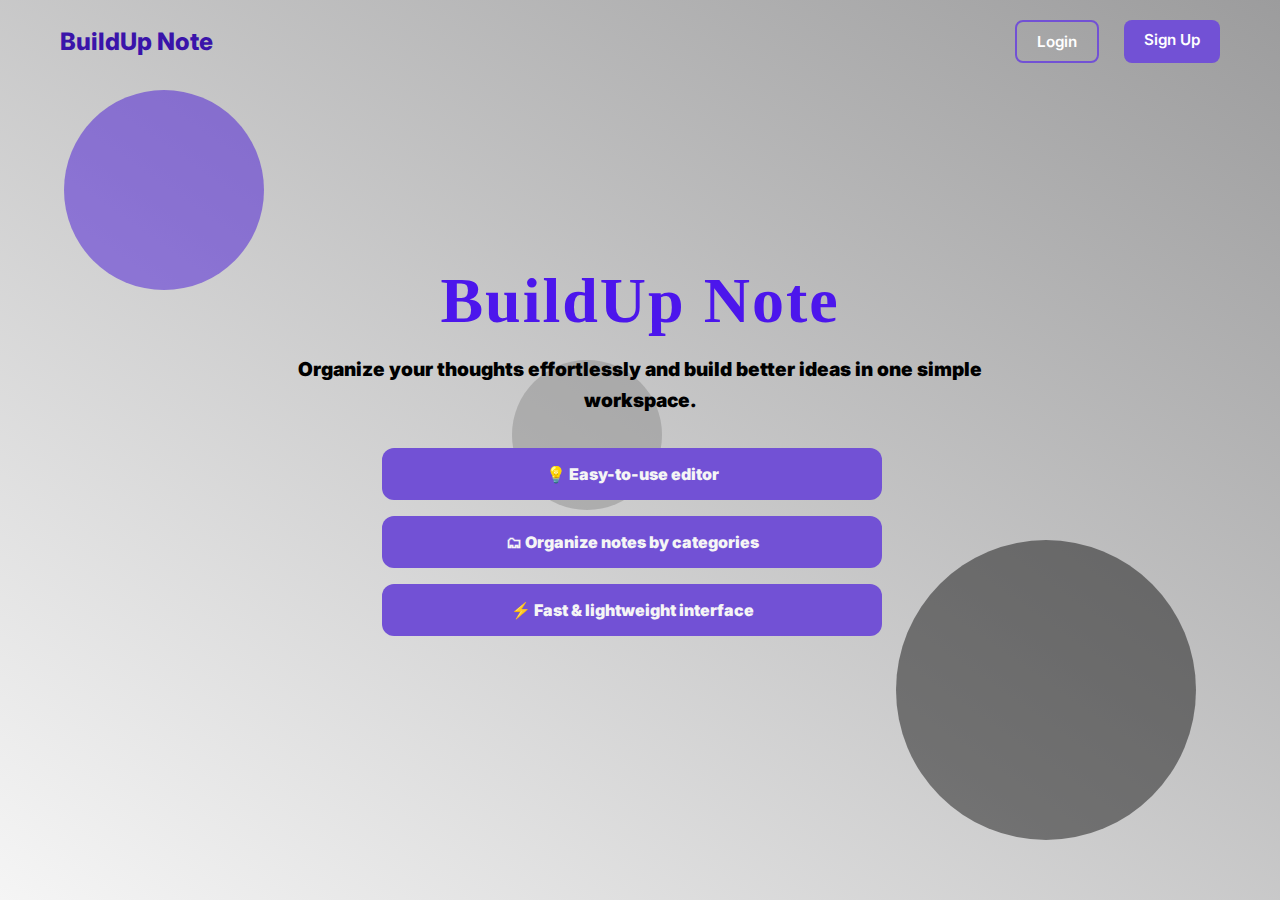
<file: index.html>
<!DOCTYPE html> 
<html lang="en">
    <head> 
    <meta charset="UTF-8"> 
    <meta name="viewport" content="width=device-width, initial-scale=1.0"> 
    <title>BuildUp Note</title> 
    <link rel="stylesheet" href="landing.css"> 
</head> 
<body> 
    <nav class="navbar">
         <div class="logo">BuildUp Note</div> 
         <div class="nav-buttons"> 
            <a href="pages/login.html" class="nav-btn login-btn">Login</a>
            <a href="pages/signup.html" class="nav-btn signup-btn">Sign Up</a> 
         </div>   
    </nav> 

        <!-- Background Circles --> 
         <div class="background-circles"> 
            <div class="circle"></div>
             <div class="circle"></div> 
             <div class="circle"></div> 
        </div>
        
        <!-- Landing Content --> 
         <div class="landing"> 
            <h1 class="app-name">BuildUp Note</h1> 
            <p class="subtitle" id="subtitle">Organize your thoughts effortlessly and build better ideas in one simple workspace.</p> 
            
            <div class="features"> 
                <div class="feature" data-reveal>💡 Easy-to-use editor</div> 
                <div class="feature" data-reveal>🗂 Organize notes by categories</div> 
                <div class="feature" data-reveal>⚡ Fast & lightweight interface</div> 
            </div> 
        </div> 

        <script src="main.js"></script>

</body> 
</html>
</file>
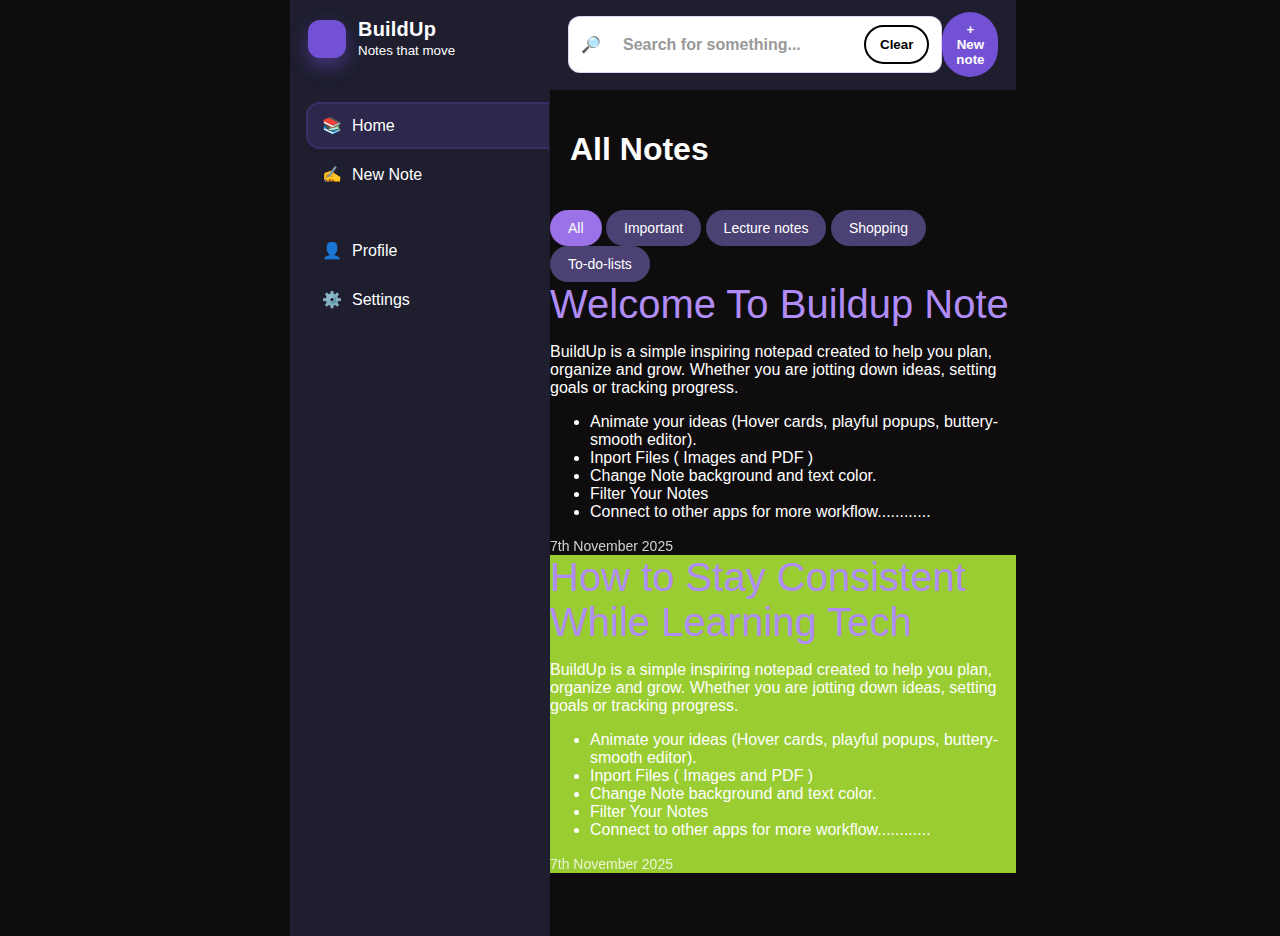
<file: pages/home.html>
<!DOCTYPE html>
<html lang="en">
<head>
  <meta charset="UTF-8">
  <meta name="viewport" content="width=device-width, initial-scale=1.0">
  <title>Home</title> 
  <link rel="stylesheet" href="../assets/global.css">
  <link rel="stylesheet" href="../assets/home.css">
</head>
<body>

<div class="app">

  <!-- ✅ Sidebar -->
  <div class="sidebar-wrapper">
    <aside class="sidebar" id="sidebar">
      <div class="brand">
        <div class="logo"></div>
        <div>
          <h1>BuildUp</h1>
          <small>Notes that move</small>
        </div>
      </div>

      <div class="nav">
        <div class="sep"></div>
        <a href="home.html" class="nav-link active">📚 <span>Home</span></a>
        <a href="newnote.html" class="nav-link">✍️ <span>New Note</span></a>
        
        <div class="sep"></div>
        <a href="profile.html" class="nav-link">👤 <span>Profile</span></a>
        <a href="settings.html" class="nav-link">⚙️ <span>Settings</span></a>
      </div>
    </aside>
  </div>

  <!-- ✅ Main Content -->
  <main>

    <!-- Header -->
    <header class="header">
      <div class="searchbar">
        🔎<input type="text" class="search-input"  placeholder="Search for something..." />
        <button class="btn pill btn-ghost">Clear</button>
      </div>
      <div class="header-actions">
        <button class="btn pill btn-primary">+ New note</button>
      </div>
    </header>

    
    <div class="view active" id="view-home">

      <header class="top-bar">
        <h1 class="cart">All Notes</h1>
      </header>

      <div class="filter">
        <button class="tab active">All</button>
        <button class="tab">Important</button>
        <button class="tab">Lecture notes</button>
        <button class="tab">Shopping</button>
        <button class="tab">To-do-lists</button>
    </div>

      <div class="grid">
        <div class="card">
          <div class="title">Welcome To Buildup Note</div>
          <p class="cont">
            BuildUp is a simple inspiring notepad created to help you plan, organize
            and grow. Whether you are jotting down ideas, setting goals or tracking progress.
          </p>
          <ul class="list">
            <li>Animate your ideas (Hover cards, playful popups, buttery-smooth editor).</li>
            <li>Inport Files ( Images and PDF )</li>
            <li>Change Note background and text color.</li>
            <li>Filter Your Notes</li>
            <li>Connect to other apps for more workflow............</li>
          </ul>
          <span class="date">7th November 2025</span>
        </div>

        <div class="card" style="background-color: yellowgreen;">
          <div class="title">How to Stay Consistent While Learning Tech</div>
          <p class="cont">
            BuildUp is a simple inspiring notepad created to help you plan, organize
            and grow. Whether you are jotting down ideas, setting goals or tracking progress.
          </p>
          <ul class="list">
            <li>Animate your ideas (Hover cards, playful popups, buttery-smooth editor).</li>
            <li>Inport Files ( Images and PDF )</li>
            <li>Change Note background and text color.</li>
            <li>Filter Your Notes</li>
            <li>Connect to other apps for more workflow............</li>
          </ul>
          <span class="date">7th November 2025</span>
        </div>

      </div>

    </div>

  </main>

</div>



<script src="../js/main.js" defer></script>



</body>
</html>
</file>
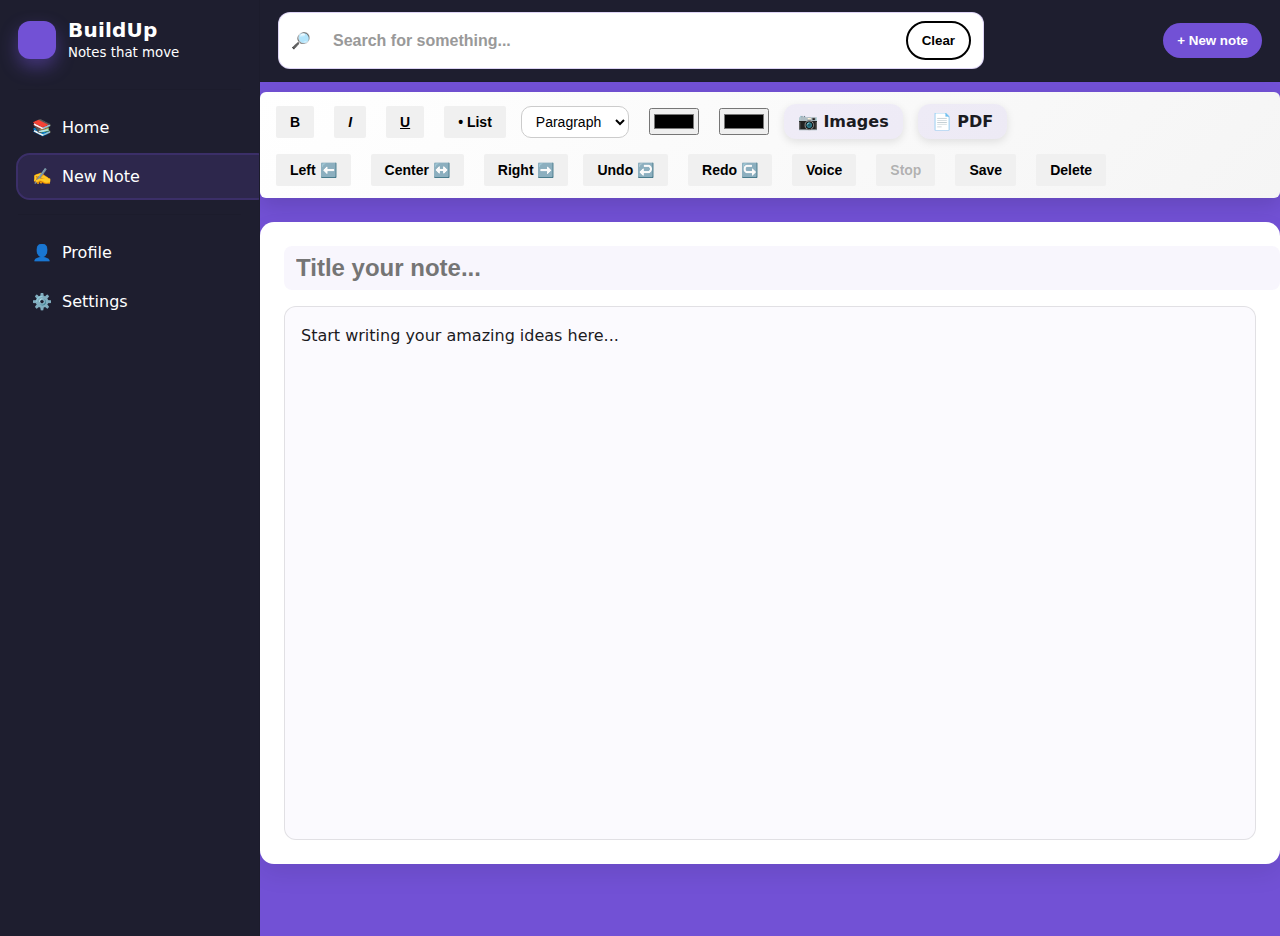
<file: pages/newnote.html>
<!DOCTYPE html>
<html lang="en">
<head>
    <meta charset="UTF-8">
    <meta name="viewport" content="width=device-width, initial-scale=1.0">
    <title>new note</title>
    <link rel="stylesheet" href="../assets/global.css">
    <link rel="stylesheet" href="../assets/newnote.css">
</head>
<body>


  
<div class="app">
    <!-- ✅ Sidebar -->
  <div class="sidebar-wrapper">
    <aside class="sidebar" id="sidebar">
      <div class="brand">
        <div class="logo"></div>
        <div>
          <h1>BuildUp</h1>
          <small>Notes that move</small>
        </div>
      </div>

      <div class="nav">
        <div class="sep"></div>
        <a href="home.html" class="nav-link">📚 <span>Home</span></a>
        <a href="newnote.html" class="nav-link active">✍️ <span>New Note</span></a>
       
        <div class="sep"></div>
        <a href="profile.html" class="nav-link">👤 <span>Profile</span></a>
        <a href="settings.html" class="nav-link">⚙️ <span>Settings</span></a>
      </div>
    </aside>
  </div>

  <main>

    <!-- Header -->
    <header class="header">
      <div class="searchbar">
        🔎<input type="text" class="search-input"  placeholder="Search for something..." />
        <button class="btn pill btn-ghost">Clear</button>
      </div>
      <div class="header-actions">
        <button class="btn pill btn-primary">+ New note</button>
      </div>
    </header>



  <div class="view" id="view-new-note">
      <div class="toolbar" id="editorToolbar">
         <div class="toolbar-group">
          <button class="tool" data-cmd="bold"><strong>B</strong></button>
          <button class="tool" data-cmd="italic"><em>I</em></button>
          <button class="tool" data-cmd="underline"><u>U</u></button>
          <button class="tool" data-cmd="insertUnorderedList">• List</button>
         </div>

         <div class="toolbar-group">
          <select class="tool" id="headingSelect">
            <option value="p">Paragraph</option>
            <option value="h1">Heading 1</option>
            <option value="h2">Heading 2</option>
            <option value="h3">Heading 3</option>
          </select>

          <input type="color" id="textColorPicker" title="Text color" class="textColorPicker"/>
          <input type="color" id="bgColorPicker" title="Note background" class="textcolorpicker"/>
      </div>

      <div class="tol file-tool" onclick="document.getElementById('imageInput').click()">
        <input type="file" id="imageInput" accept="image/*" multiple />
        <span>📷 Images</span>
      </div>

      <div class="tol file-tool" onclick="document.getElementById('pdfInput').click()">
        <input type="file" id="pdfInput" accept="application/pdf" />
        <span>📄 PDF</span>
      </div>
         

         <div class="toolbar-group">
          <button class="tool" data-cmd="justifyLeft">Left ⬅️</button>
          <button class="tool" data-cmd="justifyCenter">Center ↔️</button>
          <button class="tool" data-cmd="justifyRight">Right ➡️</button>
         </div>

         <div class="toolbar-group">
          <button class="tool" data-cmd="undo"> Undo ↩️</button>
          <button class="tool" data-cmd="redo"> Redo ↪️</button>
          <!-- <button class="tool" id="cameraOpen">Camera</button> -->
          <button class="tool" id="voiceStart">Voice</button>
          <button class="tool" id="voiceStop" disabled>Stop</button>
          <button class="tool" id="saveNote">Save</button>
          <button class="tool" id="deleteNoteBtn">Delete</button>
         </div>
      </div>


          <div class="note-editor">
            <input type="text" id="noteTitle" placeholder="Title your note..." />
            <div id="editor" class="editor" contenteditable="true" spellcheck="true">
            Start writing your amazing ideas here...
            </div>
          </div>

     </div>
   </div>

 </div>


  </main>
  </div>


<script src="../js/main.js" defer></script>


</body>
</html>
</file>
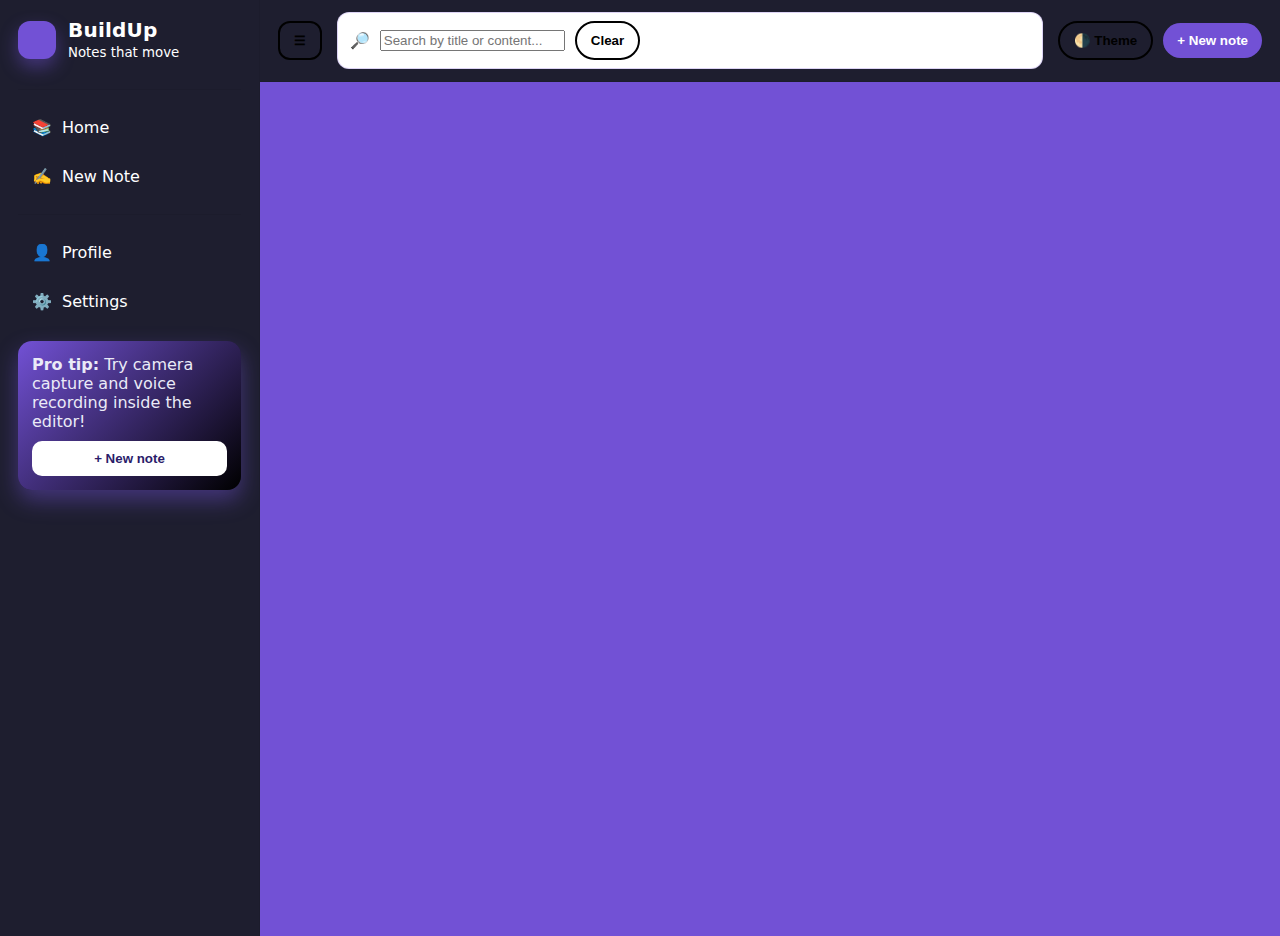
<file: pages/sidebar.html>
<!DOCTYPE html>
<html lang="en">
<head>
    <meta charset="UTF-8">
    <meta name="viewport" content="width=device-width, initial-scale=1.0">
    <title>BuildUp Note</title>
    <link rel="stylesheet" href="../assets/global.css">

    
</head>

<body>

<div class="app">
  <!-- Sidebar -->
<div class="sidebar-wrapper">
  <aside class="sidebar" id="sidebar">
     
    <div class="brand">
      <div class="logo"></div>
      <div>

        <h1>BuildUp</h1>
        <small>Notes that move</small>
      </div>
    </div>

    <div class="nav">
      <div class="sep"></div>
     <a href="home.html" class="nav-link">📚 <span>Home</span></a>
     <a href="newnote.html" class="nav-link">✍️ <span>New Note</span></a>

      <div class="sep"></div>
      <a href="profile.html" class="nav-link">👤 <span>Profile</span></a>
      <a href="settings.html" class="nav-link">⚙️ <span>Settings</span></a>
    </div>
    <div class="cta">
      <p><strong>Pro tip:</strong> Try camera capture and voice recording inside the editor!</p>
      <button class="cta-btn" id="newNoteSidebar">+ New note</button>
    </div>
  </aside>
</div>



    <!-- Main -->
  <main>
    <header class="header">
      <button class="hamburger btn btn-ghost" id="toggleSidebar">☰</button>
      <div class="searchbar">
        🔎
        <input id="searchInput" placeholder="Search by title or content..." />
        <button class="btn pill btn-ghost" id="clearSearch">Clear</button>
      </div>
      <div class="header-actions">
        <button class="btn pill btn-ghost" id="themeToggle">🌗 Theme</button>
        <button class="btn pill btn-primary" id="newNoteHeader">+ New note</button>
      </div>
    </header>

  </main>
</div>






<script src="../main.js"></script>

  </body>
</html>
</file>
<file: landing.css>
/* ---- Google Fonts ---- */
@import url('https://fonts.googleapis.com/css2?family=Inter:wght@400;700&display=swap');

/* ---- Root Variables ---- */
:root {
  --primary-color: #7251D5;
  --dark-color: #000000;
  --light-color: #f5f5f5;
  --accent-color: #A78BFA;
}

/* ---- Reset ---- */
* {
  margin: 0;
  padding: 0;
  box-sizing: border-box;
}

body {
  font-family: 'Inter', sans-serif;
  background: linear-gradient(35deg, #f5f5f5, #9c9c9d);
  color: var(--dark-color);
  display: flex;
  flex-direction: column;
  justify-content: center;
  align-items: center;
  min-height: 100vh;
  text-align: center;
  overflow-x: hidden;
  font-weight: 900;
}

/* ===== NAVBAR ===== */
.navbar {
  width: 100%;
  padding: 20px 60px;
  display: flex;
  justify-content: space-between;
  align-items: center;
  position: absolute;
  top: 0;
  left: 0;
}

.logo {
  font-size: 1.5rem;
  font-weight: 800;
  color: #3a14aa;
  cursor: pointer;
}

.nav-buttons {
  display: flex;
  gap: 25px;
}

.nav-btn {
  padding: 10px 20px;
  border-radius: 8px;
  font-weight: 600;
  text-decoration: none;
  font-size: 0.95rem;
  transition: 0.3s ease;
}

/* Login Button */
.login-btn {
  color: white;
  border: 2px solid #7251D5;
  background: transparent;
}

.login-btn:hover {
  background: #4d2ea9;
  color: white;
}

/* Signup Button */
.signup-btn {
  background: #7251D5;
  color: white;
}

.signup-btn:hover {
  background: #4d2ea9;
}

/* Background Circles */
.background-circles {
  position: absolute;
  width: 100%;
  height: 100%;
  top: 0;
  left: 0;
  overflow: hidden;
  z-index: -1;
}

.circle {
  position: absolute;
  border-radius: 50%;
  animation: float 10s linear infinite;
}

.circle:nth-child(1) {
  width: 200px;
  height: 200px;
  top: 10%;
  left: 5%;
  background: #3803d6;
  opacity: 0.45;
  animation-delay: 0s;
}

.circle:nth-child(2) {
  width: 300px;
  height: 300px;
  top: 60%;
  left: 70%;
  background: #000000;
  opacity: 0.45;
  animation-delay: 2s;
}

.circle:nth-child(3) {
  width: 150px;
  height: 150px;
  top: 40%;
  left: 40%;
  background: #888888;
  opacity: 0.45;
  animation-delay: 4s;
}

/* Landing Container */
.landing {
  max-width: 800px;
  padding: 2rem;
  animation: fadeIn 1.5s ease-out;
}

/* App Name */
.app-name {
  font-size: 4rem;
  font-weight: 900;
  color: #4c16ec;
  margin-bottom: 1rem;
  letter-spacing: 2px;
  font-family: 'Times New Roman', Times, serif;
  position: relative;
  display: inline-block;
}

.app-name::after {
  content: '';
  position: absolute;
  width: 0%;
  height: 6px;
  bottom: -7px;
  right: 0;
  background-color: #4c16ec;
  transition: width 0.7s ease;
}

.app-name:hover::after {
  width: 100%;
}

/* Subtitle */
.subtitle {
  font-size: 1.2rem;
  margin-bottom: 2rem;
  color: var(--dark-color);
  line-height: 1.6;
  min-height: 50px; /* space for typing animation */
}

/* Features */
.features {
  display: flex;
  flex-direction: column;
  gap: 1rem;
  margin-top: 2rem;
  animation: fadeInUp 2s ease-out;
}

.feature {
  background-color: var(--primary-color);
  color: var(--light-color);
  padding: 1rem 1.5rem;
  border-radius: 12px;
  transition: transform 0.3s ease, box-shadow 0.3s ease;
  cursor: default;
  max-width: 500px;
  margin-left: 110px;
}

.feature:hover {
  transform: translateY(-5px);
  box-shadow: 0 10px 20px rgba(114, 81, 213, 0.3);
}

/* Keyframes */
@keyframes fadeInUp {
  0% {
    opacity: 0.3;
    transform: translateY(20px);
  }
  100% {
    opacity: 1;
    transform: translateY(0);
  }
}

@keyframes fadeIn {
  from {
    opacity: 0;
    transform: translateY(-20px);
  }
  to {
    opacity: 1;
    transform: translateY(0);
  }
}

@keyframes float {
  0% {
    transform: translateY(0) rotate(0deg);
  }
  50% {
    transform: translateY(-20px) rotate(180deg);
  }
  100% {
    transform: translateY(0) rotate(360deg);
  }
}

/* Responsive */
@media (max-width: 600px) {
  .app-name {
    font-size: 2.2rem;
  }
  .subtitle {
    font-size: 1rem;
  }
  .feature {
    font-size: 0.9rem;
  }
}
</file>
<file: assets/global.css>
:root{
    --primary:rgba(137, 137, 137, 0.067);
    --black:#000000;
    --bg:#7251D5;
    --text:#1b1b1f;
    --muted:#6b6b78;
    --card:#ffffff;
    --accent:#00C2FF;
    --shadow:0 10px 25px rgba(0,0,0,0.08);
    --radius:14px;
    --radius-sm:10px;
    }



    html,body{height:100%}

    body{
    margin:0;
    background:var(--bg);
    color:var(--text);
    font-family:Inter,system-ui,Segoe UI,Roboto,Arial,sans-serif;
    -webkit-font-smoothing:antialiased;-moz-osx-font-smoothing:grayscale;
    }



    a{
    color:inherit;
    text-decoration:none
    }

    .app{
    display:grid;
    grid-template-columns:260px 1fr;
    min-height:100vh;
    }


    .nav-link{
    display:flex;
    align-items:center;
    gap:10px;
    width:100%;
    padding:12px 14px;
    border-radius:12px;
    color:white;
    text-decoration:none;
    font-weight:500;
    }

    .nav-link:hover{
    background:rgba(114,81,213,0.12);
    }





         /* Sidebar */
  .sidebar{
    background: #1E1E2F;
    border-right:1px solid rgba(0,0,0,0.06);
    padding:18px;
    position:sticky;
    top:0;
    align-self: start;
    height:100vh;
    overflow:auto;
  }
  .brand{
    display:flex;
    align-items:center;
    gap:12px;
    margin-bottom:18px;
  }
  .logo{
    width:38px;
    height:38px;
    border-radius:12px;
    background: #7251D5;
    box-shadow:0 8px 18px rgba(114,81,213,0.45);
  }
  .brand h1{font-size:20px;
    margin:0;
    font-weight:800;
    letter-spacing:0.2px;
    color: white;
}
  .brand small{color:var(--card)}

  .nav{
    display:flex;
    flex-direction:column;
    gap:6px;
    margin-top:8px;

  }
  .nav button{
    display:flex;
    align-items:center;
    gap:10px;
    width:100%;
    padding:12px 14px;
    background:transparent;
    border:none;
    border-radius:12px;
    color:var(--card);
    cursor:pointer;
  }
  .nav button:hover{
    background:rgba(114,81,213,0.12)
}
  .nav button.active{
   background:rgba(114,81,213,0.18);
   outline:2px solid rgba(114,81,213,0.35)
}
.nav-link.active{
  background:rgba(114,81,213,0.18);
  outline:2px solid rgba(114,81,213,0.35)
}
  .nav .sep{
    height:1px;
    background:rgba(0,0,0,0.06);
    margin:10px 0
}
  .nav .badge{
    margin-left:auto;
    font-size:12px;
    color:#fff;
    background:var(--primary);
    padding:2px 8px;
    border-radius:999px;
  }
  .sidebar .cta{
    margin-top:18px;
    padding:14px;
    border-radius:14px;
    background:linear-gradient(135deg,#7251D5,#000000);
    color:#fff;
    box-shadow:0 10px 22px rgba(114,81,213,0.45);
  }
  .sidebar .cta p{
    margin:0 0 10px 0;
    color:#eaeaf7
  }
  .sidebar .cta .cta-btn{
    width:100%;
    padding:10px 12px;
    border-radius:10px;
    border:none;
    background:#fff;
    color:#2a1c6a;
    font-weight:700;
    cursor:pointer;
  }

  .header{
    display:flex;
    align-items:center;
    justify-content:space-between;
    padding:12px 18px;
    background:#1E1E2F;
    position:sticky;
    top:0;
    z-index:10;
    border-bottom:1px solid rgba(0,0,0,0.06);
  }

  .searchbar{
    flex:1;
    max-width:680px;
    display:flex;
    align-items:center;
    background: white;
    border:1px solid rgba(114,81,213,0.25);
    border-radius:12px;
    padding:8px 12px;
    gap:10px;
  }

  .search-input {
  flex: 1;
  border: none;
  outline: none;
  padding: 10px 12px;
  font-weight: 700;
  border-radius: 12px;
  font-size: 16px;
}

  .search-input::placeholder {
  color: #999;
}



  .header-actions{
    display:flex;
    align-items:center;
    gap:10px
  }

  .btn{
    padding:10px 14px;
    border-radius:12px;
    border:none;
    cursor:pointer;
    font-weight:700;
  }

  .btn-primary{
    background: #7251D5;
    color: white;
  }

  .btn-ghost{
    background: transparent;
    border: 2px solid black;
  }

  .clear{
    background:transparent;
    border:3px solid rgba(146, 0, 0, 0.1);
  }

  .pill{
    border-radius:99px
  }
</file>
<file: assets/home.css>
/* GLOBAL */
body {
    margin: 0;
    padding: 0;
    background: #0f0c0d;
    font-family: Arial, Helvetica, sans-serif;
    color: #fff;
    display: flex;
    flex-direction: column;
    align-items: center;
}

/* LIMIT PAGE WIDTH */
body > * {
    width: 100%;
    max-width: 700px;
}

/* TOP BAR */
.top-bar {
    display: flex;
    justify-content: space-between;
    align-items: center;
    padding: 20px;
}

.title {
    font-size: 40px;
    color: #b08cf7;
}

.menu-icon, .dots-icon {
    font-size: 26px;
    cursor: pointer;
}

/* SEARCH SECTION */
.search-wrapper {
    display: flex;
    align-items: center;
    gap: 12px;
    padding: 0 20px;
    margin-top: 10px;
}

.search-bar {
    flex: 1;
    background: #d3d3d3;
    border-radius: 12px;
    padding: 12px;
}

.search-bar input {
    width: 100%;
    border: none;
    outline: none;
    background: transparent;
    font-size: 17px;
}

.bell-icon {
    font-size: 26px;
    cursor: pointer;
}

/* FILTER TABS */
.tabs {
    display: flex;
    flex-wrap: wrap;
    gap: 10px;
    padding: 15px 20px;
    justify-content: center;
}

.tab {
    background: #4b4173;
    color: white;
    border: none;
    padding: 10px 18px;
    border-radius: 20px;
    font-size: 14px;
    cursor: pointer;
}

.tab.active {
    background: #9c72e8;
}

/* NOTES SECTION */
.notes-container {
    padding: 20px;
    display: flex;
    flex-direction: column;
    gap: 20px;
}

/* NOTE CARDS */
.note-card {
    padding: 20px;
    border-radius: 16px;
}

.white-card {
    background: #ffffff;
    color: #000;
    border: 3px solid #9c72e8;
}

.purple-card {
    background: #9c72e8;
    color: #fff;
}

.note-card h2 {
    margin-bottom: 10px;
}

.note-card p {
    line-height: 1.5;
    margin-bottom: 10px;
}

.date {
    font-size: 14px;
    opacity: 0.8;
}

/* ADD BUTTON */
.add-btn {
    position: fixed;
    bottom: 35px;
    right: 25px;
    background: #ffffff;
    color: #000;
    font-size: 40px;
    width: 65px;
    height: 65px;
    border-radius: 50%;
    border: none;
    cursor: pointer;
    box-shadow: 0 0 10px rgba(255,255,255,0.3);
}

/* RESPONSIVE */
@media (max-width: 600px) {
    .title {
        font-size: 32px;
    }

    .note-card {
        padding: 18px;
    }
}
</file>
<file: assets/newnote.css>
/* NEW NOTE PAGE */
.toolbar{

  background: linear-gradient(135deg, #ffffff, #f5f5f5);
  border-radius: 6px;
  box-shadow: 0 8px 20px rgba(0,0,0,0.12);
  padding: 12px 16px;
  display: flex;
  flex-wrap: wrap;
  flex-direction: row;
  gap: 15px;
  align-items: center;
  justify-content: flex-start;
  margin-bottom: 24px;
  margin-top: 10px;
  transition: all 0.3s ease;
}

.toolbar:hover {
  box-shadow: 0 12px 25px rgba(0,0,0,0.18);
}

.toolbar-group {
  display: flex;
  gap: 20px;
  align-items: center;
}

.tool{
  border:none;
  background: #f0f0f0;
  padding: 8px 14px;
  border-radius: 2px;
  cursor:pointer;
  font-weight: 600;
  font-size: 14px;
  transition: all 0.2s ease;
  display: flex;
  align-items: center;
  gap: 4px;
  flex: 0 0 auto;
}

.tool:hover{
  background: #7251D5;
  color: #fff;
  transform: translateY(-2px);
  box-shadow: 0 4px 12px rgba(114,81,213,0.25);
}

.tool.color-picker {
  padding: 0px;
  width: 35px;
  height: 35px;
  border: none;
  background: transparent;
  cursor: pointer;
}

select.tool {
  padding: 6px 10px;
  border-radius: 10px;
  border: 1px solid #ccc;
  background: #fff;
  cursor: pointer;
  font-weight: 500;
}

input[type="file"] {
  cursor: pointer;
}

  .note-start{
    display:grid;
    gap:14px;
  }




 .file-tool input[type="file"] {
  display: none; /* hide the default input */
}

.file-tool span {
  display: inline-flex;
  align-items: center;
  gap: 6px;
  padding: 8px 14px;
  background: rgba(114,81,213,0.08);
  border-radius: 12px;
  cursor: pointer;
  font-weight: 600;
  transition: all 0.3s ease;
  box-shadow: 0 3px 8px rgba(0,0,0,0.1);
}

.file-tool span:hover {
  background: linear-gradient(135deg, #6a11cb, #2575fc);
  color: #fff;
  transform: translateY(-2px);
  box-shadow: 0 6px 12px rgba(0,0,0,0.15);
}

.note-editor {
  background: var(--card);
  border-radius: 14px;
  box-shadow: var(--shadow);
  padding: 24px;
  display: flex;
  flex-direction: column;
  gap: 16px;
  margin-top: 20px;
}

#noteTitle {
  font-size: 1.5rem;
  font-weight: 700;
  border: none;
  outline: none;
  width: 100%;
  padding: 8px 12px;
  border-radius: 8px;
  background: rgba(114,81,213,0.05);
  color: var(--text);
}

.editor {
  min-height: 500px;
  border-radius: 12px;
  border: 1px solid rgba(0,0,0,0.1);
  padding: 16px;
  font-size: 1rem;
  line-height: 1.6;
  overflow-y: auto;
  background: rgba(114,81,213,0.03);
}

.editor:empty:before {
  content: "Start writing your note here...";
  color: #aaa;
}

.editor {
  caret-color: #7251D5;
  font-family: 'Inter', system-ui, sans-serif;
  word-wrap: break-word;
  scroll-behavior: smooth;
}

.editor:focus {
  outline: none;
}


.editor:focus {
  border-color: #7251D5;
  box-shadow: 0 0 0 3px rgba(114,81,213,0.2);
}

.editor {
  transition: all 0.2s ease-in-out;
}
.editor:focus {
  transform: scale(1.01);
}
</file>
